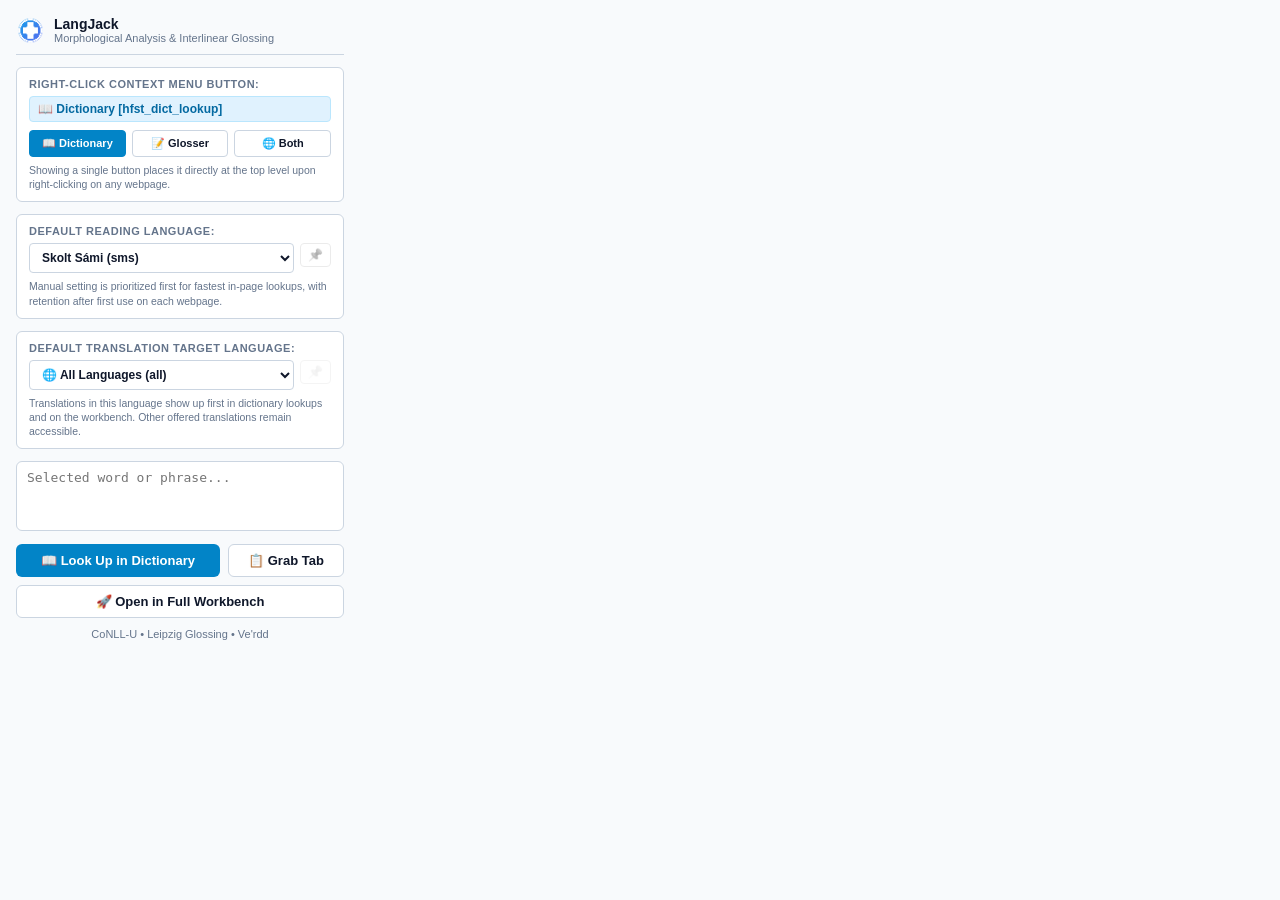
<file: popup.html>
<!DOCTYPE html>
<html lang="en">
<head>
  <meta charset="UTF-8">
  <meta name="viewport" content="width=device-width, initial-scale=1.0">
  <title>LangJack</title>
  <style>
    :root {
      --primary: #0284c7;
      --primary-hover: #0369a1;
      --surface: #ffffff;
      --surface-alt: #f8fafc;
      --border: #cbd5e1;
      --text: #0f172a;
      --text-muted: #64748b;
    }

    * { box-sizing: border-box; margin: 0; padding: 0; }

    body {
      width: 360px;
      font-family: -apple-system, BlinkMacSystemFont, "Segoe UI", Roboto, sans-serif;
      background: var(--surface-alt);
      color: var(--text);
      padding: 16px;
      font-size: 13px;
    }

    .header {
      display: flex;
      align-items: center;
      gap: 10px;
      margin-bottom: 12px;
      padding-bottom: 10px;
      border-bottom: 1px solid var(--border);
    }

    .logo {
      width: 28px;
      height: 28px;
      border-radius: 4px;
    }

    .title {
      font-size: 14px;
      font-weight: 700;
      color: var(--text);
    }

    .subtitle {
      font-size: 11px;
      color: var(--text-muted);
    }

    .quick-input {
      width: 100%;
      height: 70px;
      padding: 8px 10px;
      font-size: 13px;
      border: 1px solid var(--border);
      border-radius: 6px;
      background: #ffffff;
      resize: none;
      outline: none;
      margin-bottom: 10px;
    }

    .quick-input:focus {
      border-color: var(--primary);
    }

    .btn {
      display: flex;
      align-items: center;
      justify-content: center;
      gap: 6px;
      width: 100%;
      padding: 8px 12px;
      font-size: 13px;
      font-weight: 600;
      border-radius: 6px;
      border: none;
      cursor: pointer;
      transition: all 0.15s;
      margin-bottom: 8px;
    }

    .btn-primary {
      background: var(--primary);
      color: #ffffff;
    }

    .btn-primary:hover {
      background: var(--primary-hover);
    }

    .btn-secondary {
      background: #ffffff;
      border: 1px solid var(--border);
      color: var(--text);
    }

    .btn-secondary:hover {
      background: #e2e8f0;
    }

    .context-menu-card {
      background: #ffffff;
      border: 1px solid var(--border);
      border-radius: 6px;
      padding: 10px 12px;
      margin-bottom: 12px;
    }

    .card-label {
      font-size: 11px;
      font-weight: 600;
      color: var(--text-muted);
      text-transform: uppercase;
      letter-spacing: 0.5px;
      margin-bottom: 6px;
    }

    .active-menu-badge {
      display: inline-flex;
      align-items: center;
      gap: 6px;
      font-size: 12px;
      font-weight: 700;
      color: #0369a1;
      background: #e0f2fe;
      border: 1px solid #bae6fd;
      border-radius: 4px;
      padding: 5px 8px;
      margin-bottom: 8px;
      width: 100%;
      word-break: break-word;
    }

    .menu-mode-buttons {
      display: flex;
      gap: 6px;
      margin-bottom: 6px;
    }

    .mode-btn {
      flex: 1;
      padding: 6px 6px;
      font-size: 11px;
      font-weight: 600;
      border-radius: 4px;
      border: 1px solid var(--border);
      background: #ffffff;
      color: var(--text);
      cursor: pointer;
      transition: all 0.15s;
      text-align: center;
    }

    .mode-btn:hover {
      background: #f1f5f9;
      border-color: #94a3b8;
    }

    .mode-btn.active {
      background: var(--primary);
      border-color: var(--primary);
      color: #ffffff;
    }

    .card-hint {
      font-size: 10.5px;
      color: var(--text-muted);
      line-height: 1.35;
    }

    .lang-picker-select {
      width: 100%;
      padding: 6px 8px;
      font-size: 12px;
      font-weight: 600;
      border: 1px solid var(--border);
      border-radius: 4px;
      background: #ffffff;
      color: var(--text);
      outline: none;
      margin-bottom: 6px;
      cursor: pointer;
    }

    .lang-picker-select:focus {
      border-color: var(--primary);
    }

    .lang-pin-row {
      display: flex;
      align-items: flex-start;
      gap: 6px;
    }

    .lang-pin-row .lang-picker-select {
      flex: 1;
      width: auto;
    }

    .lang-pin-btn {
      padding: 5px 7px;
      font-size: 12px;
      line-height: 1;
      border: 1px solid var(--border);
      border-radius: 4px;
      background: #ffffff;
      cursor: pointer;
      opacity: 0.45;
      filter: grayscale(1);
    }

    .lang-pin-btn.pinned {
      opacity: 1;
      filter: none;
      border-color: var(--primary);
    }

    .lang-pin-btn:disabled {
      cursor: default;
      opacity: 0.25;
    }

    .popup-dict-result {
      background: #ffffff;
      border: 1px solid var(--border);
      border-radius: 6px;
      padding: 10px 12px;
      margin-bottom: 8px;
      box-shadow: 0 1px 3px rgba(0, 0, 0, 0.05);
    }

    .result-header {
      display: flex;
      justify-content: space-between;
      align-items: center;
      margin-bottom: 6px;
      border-bottom: 1px solid #f1f5f9;
      padding-bottom: 4px;
    }

    .result-lemma {
      font-size: 15px;
      font-weight: 700;
      color: #0284c7;
    }

    .result-upos-badge {
      display: inline-block;
      font-size: 10.5px;
      font-weight: 700;
      background: #e0f2fe;
      color: #0369a1;
      padding: 2px 6px;
      border-radius: 4px;
    }

    .result-lang-badge {
      font-size: 11px;
      font-weight: 600;
      color: var(--text-muted);
      text-transform: uppercase;
    }

    .result-morphology {
      font-size: 11px;
      color: #475569;
      background: #f8fafc;
      padding: 4px 6px;
      border-radius: 4px;
      margin-bottom: 6px;
      font-family: monospace;
      word-break: break-all;
    }

    .result-glosses {
      display: flex;
      flex-direction: column;
      gap: 4px;
      max-height: 140px;
      overflow-y: auto;
    }

    .result-gloss-item {
      display: flex;
      align-items: baseline;
      gap: 6px;
      font-size: 12.5px;
      line-height: 1.4;
    }

    .result-gloss-lang {
      font-size: 9.5px;
      font-weight: 700;
      color: #64748b;
      background: #f1f5f9;
      padding: 1px 4px;
      border-radius: 3px;
      text-transform: uppercase;
    }

    .result-gloss-lang-default {
      background: #0284c7;
      color: #ffffff;
      font-weight: 800;
    }

    .footer {
      margin-top: 10px;
      font-size: 11px;
      color: var(--text-muted);
      text-align: center;
    }
  </style>
</head>
<body>
  <div class="header">
    <img src="icons/icon32.png" alt="Logo" class="logo">
    <div>
      <div class="title">LangJack</div>
      <div class="subtitle">Morphological Analysis & Interlinear Glossing</div>
    </div>
  </div>

  <!-- In-Page Context Menu Button Selector -->
  <div class="context-menu-card">
    <div class="card-label">Right-Click Context Menu Button:</div>
    <div id="activeMenuBadge" class="active-menu-badge">
      📖 Dictionary [hfst_dict_lookup]
    </div>
    <div class="menu-mode-buttons">
      <button type="button" id="setModeDictBtn" class="mode-btn active" title="Show single Dictionary button directly at top level of right-click menu">
        📖 Dictionary
      </button>
      <button type="button" id="setModeAnnotatorBtn" class="mode-btn" title="Show single Glosser button directly at top level of right-click menu">
        📝 Glosser
      </button>
      <button type="button" id="setModeBothBtn" class="mode-btn" title="Show both buttons">
        🌐 Both
      </button>
    </div>
    <div class="card-hint">
      Showing a single button places it directly at the top level upon right-clicking on any webpage.
    </div>
  </div>

  <!-- Default Reading Language Selector -->
  <div class="context-menu-card">
    <div class="card-label">Default Reading Language:</div>
    <select id="defaultLangSelect" class="lang-picker-select" title="Default language used for in-page dictionary lookups">
      <option value="sms">Skolt Sámi (sms)</option>
      <option value="myv">Erzya (myv)</option>
      <option value="mdf">Moksha (mdf)</option>
      <option value="fin">Finnish (fin)</option>
      <option value="kpv">Komi-Zyrian (kpv)</option>
      <option value="koi">Komi-Permyak (koi)</option>
      <option value="apu">Apurinã (apu)</option>
      <option value="sme">North Sámi (sme)</option>
      <option value="smn">Inari Sámi (smn)</option>
      <option value="sma">South Sámi (sma)</option>
      <option value="udm">Udmurt (udm)</option>
      <option value="mhr">Meadow Mari (mhr)</option>
      <option value="mrj">Hill Mari (mrj)</option>
      <option value="olo">Livvi-Karelian (olo)</option>
      <option value="vep">Veps (vep)</option>
      <option value="est">Estonian (est)</option>
      <option value="vro">Võro (vro)</option>
      <option value="liv">Livonian (liv)</option>
    </select>
    <div class="card-hint">
      Manual setting is prioritized first for fastest in-page lookups, with retention after first use on each webpage.
    </div>
  </div>

  <!-- Default Translation Target Language Selector -->
  <div class="context-menu-card">
    <div class="card-label">Default Translation Target Language:</div>
    <select id="defaultTgtLangSelect" class="lang-picker-select" title="Default translation target language: shows up first in lookups, while other languages remain accessible">
      <option value="all">🌐 All Languages (all)</option>
      <option value="eng">English (eng)</option>
      <option value="fin">Finnish (fin)</option>
      <option value="rus">Russian (rus)</option>
      <option value="deu">German (deu)</option>
      <option value="por">Portuguese (por)</option>
      <option value="swe">Swedish (swe)</option>
      <option value="est">Estonian (est)</option>
      <option value="nob">Norwegian Bokmål (nob)</option>
      <option value="fra">French (fra)</option>
      <option value="spa">Spanish (spa)</option>
      <option value="myv">Erzya (myv)</option>
      <option value="mdf">Moksha (mdf)</option>
      <option value="sme">North Sámi (sme)</option>
      <option value="smn">Inari Sámi (smn)</option>
      <option value="sms">Skolt Sámi (sms)</option>
      <option value="kpv">Komi-Zyrian (kpv)</option>
      <option value="koi">Komi-Permyak (koi)</option>
      <option value="udm">Udmurt (udm)</option>
      <option value="mhr">Meadow Mari (mhr)</option>
      <option value="mrj">Hill Mari (mrj)</option>
      <option value="olo">Livvi-Karelian (olo)</option>
      <option value="custom">✏️ Custom ISO...</option>
    </select>
    <div class="card-hint">
      Translations in this language show up first in dictionary lookups and on the workbench. Other offered translations remain accessible.
    </div>
  </div>

  <textarea id="popupInput" class="quick-input" placeholder="Selected word or phrase..."></textarea>

  <div style="display: flex; gap: 8px; margin-bottom: 8px;">
    <button type="button" id="lookupDictBtn" class="btn btn-primary" style="flex: 2; margin-bottom: 0;">
      📖 Look Up in Dictionary
    </button>
    <button type="button" id="captureSelectionBtn" class="btn btn-secondary" style="flex: 1; margin-bottom: 0;" title="Grab text selected on current webpage">
      📋 Grab Tab
    </button>
  </div>

  <!-- Quick Dictionary Lookup Results Card -->
  <div id="popupDictResult" class="popup-dict-result" style="display: none;">
    <div class="result-header">
      <div style="display: flex; align-items: baseline; gap: 6px;">
        <span id="resultLemma" class="result-lemma"></span>
        <span id="resultUpos" class="result-upos-badge"></span>
      </div>
      <span id="resultSrcLang" class="result-lang-badge"></span>
    </div>
    <div id="resultMorphology" class="result-morphology"></div>
    <div id="resultGlosses" class="result-glosses"></div>
  </div>

  <button type="button" id="openWorkbenchBtn" class="btn btn-secondary">
    🚀 Open in Full Workbench
  </button>

  <div class="footer">
    CoNLL-U • Leipzig Glossing • Ve'rdd
  </div>

  <script src="js/lib/lang-pins.js"></script>
  <script src="js/controllers/popup.js"></script>
</body>
</html>
</file>
